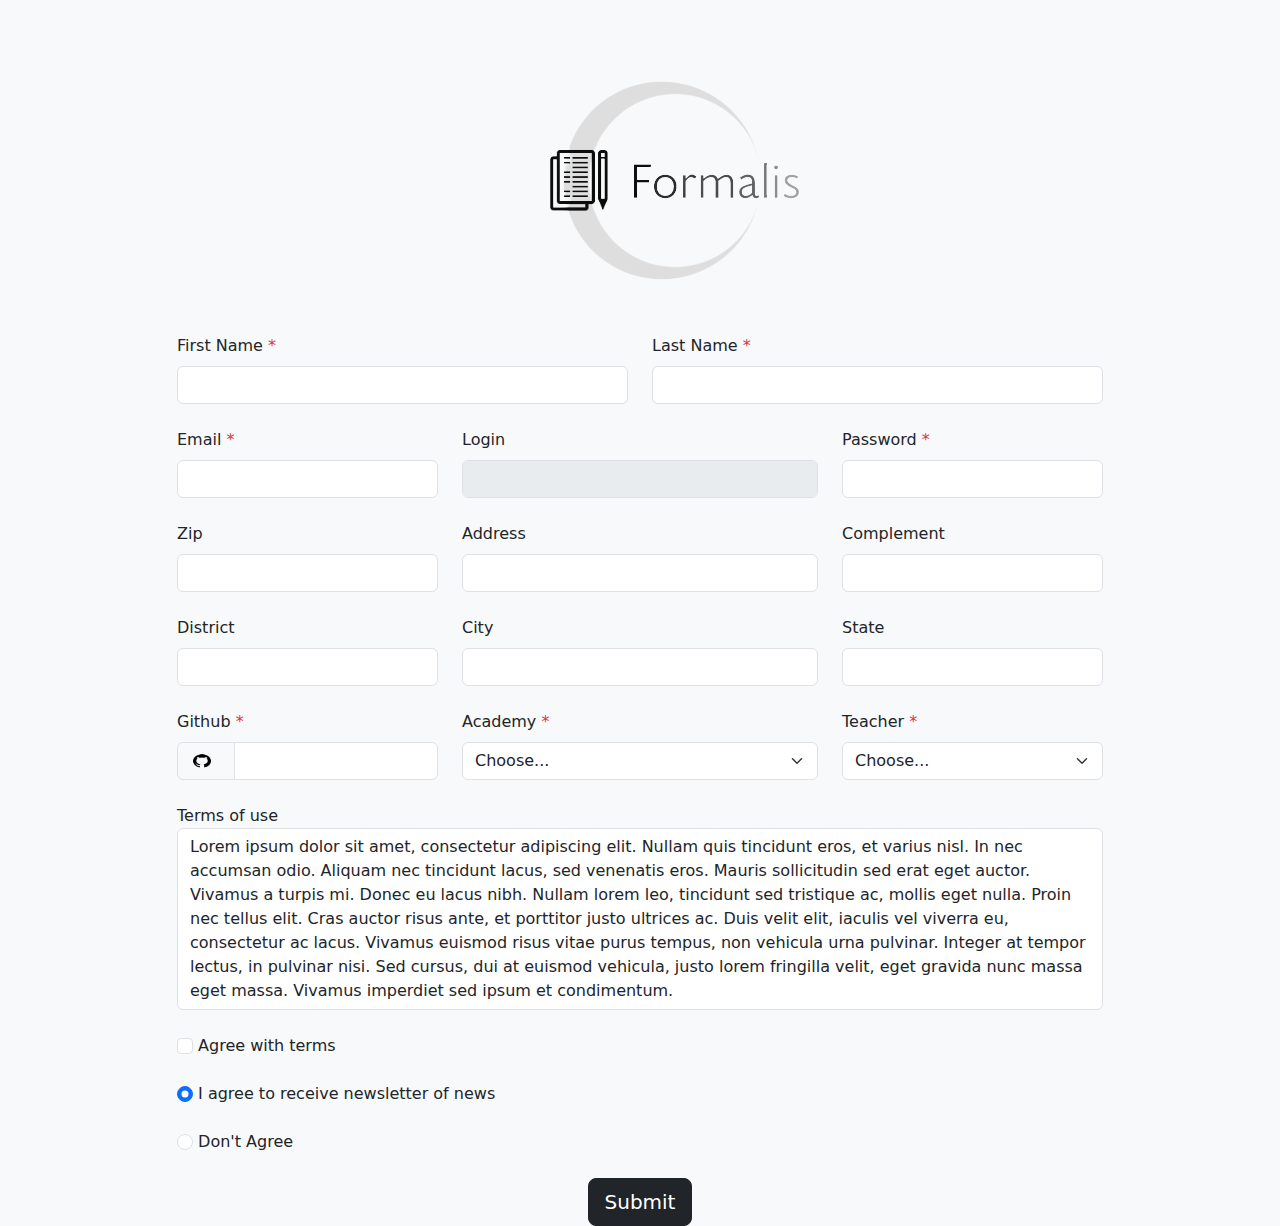
<file: desafioFrontEnd/index.html>
<!DOCTYPE html>
<html lang="pt-br">

<head>
    <meta charset="UTF-8">
    <meta http-equiv="X-UA-Compatible" content="IE=edge">
    <meta name="viewport" content="width=device-width, initial-scale=1.0">
    <script defer src="https://code.jquery.com/jquery-3.6.0.js"></script>
    <!-- JavaScript Bundle with Popper -->
    <script src="https://cdn.jsdelivr.net/npm/bootstrap@5.2.0-beta1/dist/js/bootstrap.bundle.min.js"></script>
    <script defer src="./main.js"></script>
    <link href="https://cdn.jsdelivr.net/npm/bootstrap@5.2.0-beta1/dist/css/bootstrap.min.css" rel="stylesheet">
    <link rel="icon" type="image/" href="./images/favicon.ico" />


    <title>Formalis</title>
</head>

<body class="bg-light">
    <div class="text-center">
        <img src="images/logo.png" class="rounded" alt="logo">
    </div>
    <div class="container">
        <form id="form" method="post" class="row justify-content-md-center g-4">
            <div class="col-md-5">
                <label for="inputFirstName" class="form-label">First Name <span class="text-danger">*</span></label>
                <input type="text" class="form-control" id="inputFirstName" name="firstName" required
                    pattern="^[A-Za-z]+$" title="You have to inform your first name">
            </div>
            <div class="col-md-5">
                <label for="inputLastName" class="form-label">Last Name <span class="text-danger">*</span></label>
                <input type="text" class="form-control" id="inputLastName" name="lastName" required
                    pattern="^[A-Za-z]+$" title="You have to inform your last name">
            </div>
            <div class="col-md-3">
                <label for="inputEmail" class="form-label">Email <span class="text-danger">*</span></label>
                <input type="email" class="form-control" id="inputEmail" name="email" required
                    pattern="^[\w-\.]+@([\w-]+\.)+[\w-]{2,4}$" title="You have to inform your email">
            </div>
            <div class="col-md-4">
                <label for="inputLogin" class="form-label">Login</label>
                <input type="text" class="form-control" id="inputLogin" name="login" disabled>
            </div>
            <div class="col-md-3">
                <label for="inputPassword" class="form-label">Password <span class="text-danger">*</span></label>
                <input type="password" class="form-control" id="inputPassword" name="password" required
                    pattern="^(?=.*[a-z])(?=.*[A-Z])(?=.*\d)(?=.*[@$!%*?&])[A-Za-z\d@$!%*?&]{8,}$"
                    title="You have to inform a strong password">
            </div>
            <div class="col-md-3">
                <label for="inputZip" class="form-label">Zip</label>
                <input type="number" class="form-control" id="inputZip" name="zip">
            </div>
            <div class="col-md-4">
                <label for="inputAddress" class="form-label">Address</label>
                <input type="text" class="form-control" id="inputAddress" name="address">
            </div>
            <div class="col-md-3">
                <label for="inputComplement" class="form-label">Complement</label>
                <input type="text" class="form-control" id="inputComplement" name="complement">
            </div>
            <div class="col-md-3">
                <label for="inputDistrict" class="form-label">District</label>
                <input type="text" class="form-control" id="inputDistrict" name="district">
            </div>
            <div class="col-md-4">
                <label for="inputCity" class="form-label">City</label>
                <input type="text" class="form-control" id="inputCity" name="city">
            </div>
            <div class="col-md-3">
                <label for="inputState" class="form-label">State</label>
                <input type="text" class="form-control" id="inputState" name="state">
            </div>
            <div class="mt-auto col-md-3">
                <label for="inputState" class="form-label">Github <span class="text-danger">*</span></label>
                <div class="input-group">
                    <span class="input-group-text"><img src="./images/githubLogo.png" alt="GithubLogo"
                            class="img-fluid w-75 h-75"></span>
                    <input type="text" class="form-control" id="inputGithub" aria-label=" GitHub"
                        aria-describedby="basic-addon1" name="github" required>
                </div>
            </div>
            <div class="col-md-4">
                <label for="inputAcademy" class="form-label">Academy <span class="text-danger">*</span></label>
                <select id="inputAcademy" name="academy" class="form-select" required>
                    <option value="">Choose...</option>
                    <option value="1">Academy .Net</option>
                </select>
            </div>
            <div class="col-md-3">
                <label for="inputTeacher" class="form-label">Teacher <span class="text-danger">*</span></label>
                <select id="inputTeacher" class="form-select" name="teacher" required>
                    <option value="">Choose...</option>
                    <option value="1">Alexandre Zamberlan</option>
                    <option value="2">Deivison Pasa</option>
                    <option value="3">Ricardo Frohlich</option>
                </select>
            </div>
            <div class="form-group col-sm-10">
                <label for="Terms">Terms of use</label>
                <div class="form-control" id="Terms" rows="5">Lorem ipsum dolor sit amet, consectetur
                    adipiscing elit. Nullam quis tincidunt eros, et varius nisl. In nec accumsan odio. Aliquam nec
                    tincidunt lacus, sed venenatis eros. Mauris sollicitudin sed erat eget auctor. Vivamus a turpis mi.
                    Donec eu lacus nibh. Nullam lorem leo, tincidunt sed tristique ac, mollis eget nulla. Proin nec
                    tellus elit. Cras auctor risus ante, et porttitor justo ultrices ac. Duis velit elit, iaculis vel
                    viverra eu, consectetur ac lacus. Vivamus euismod risus vitae purus tempus, non vehicula urna
                    pulvinar. Integer at tempor lectus, in pulvinar nisi. Sed cursus, dui at euismod vehicula, justo
                    lorem fringilla velit, eget gravida nunc massa eget massa. Vivamus imperdiet sed ipsum et
                    condimentum.
                </div>
            </div>
            <div class="col-sm-10">
                <input class="form-check-input" type="checkbox" id="gridCheck" name="agreeTerms" required>
                <label class="form-check-label">
                    Agree with terms
                </label>
            </div>
            <div class="col-sm-10">
                <input class="form-check-input" type="radio" name="radios" id="radios" value="1" checked>
                <label class="form-check-label">
                    I agree to receive newsletter of news
                </label>
            </div>
            <div class="col-sm-10">
                <input class="form-check-input" type="radio" name="radios" id="radios2" value="0">
                <label class="form-check-label">
                    Don't Agree
                </label>
            </div>
            <div class="text-center">
                <button type="submit" id="submit" class="btn btn-dark btn-lg">Submit</button>
            </div>
        </form>
    </div>

    <div class="col-md-8 mx-auto mt-5 pt-5 d-none" id="table">
        <table class="table">
            <tbody>
                <tr>
                    <th scope="row">First Name</th>
                    <td id="firstName"></td>
                </tr>
                <tr>
                    <th scope="row">Last Name</th>
                    <td id="lastName"></td>
                </tr>
                <tr>
                    <th scope="row">Email</th>
                    <td id="email"></td>
                </tr>
                <tr>
                    <th scope="row">Login</th>
                    <td id="login"></td>
                </tr>
                <tr>
                    <th scope="row">Password</th>
                    <td id="password"></td>
                </tr>
                <tr>
                    <th scope="row">Zip</th>
                    <td id="zip"></td>
                </tr>
                <tr>
                    <th scope="row">Address</th>
                    <td id="address"></td>
                </tr>
                <tr>
                    <th scope="row">Complement</th>
                    <td id="complement"></td>
                </tr>
                <tr>
                    <th scope="row">District</th>
                    <td id="district"></td>
                </tr>
                <tr>
                    <th scope="row">City</th>
                    <td id="city"></td>
                </tr>
                <tr>
                    <th scope="row">State</th>
                    <td id="state"></td>
                </tr>
                <tr>
                    <th scope="row">GitHub</th>
                    <td id="github"></td>
                </tr>
                <tr>
                    <th scope="row">Academy</th>
                    <td id="academy"></td>
                </tr>
                <tr>
                    <th scope="row">Teacher</th>
                    <td id="teacher"></td>
                </tr>
            </tbody>
        </table>
    </div>
</body>

</html>
</file>
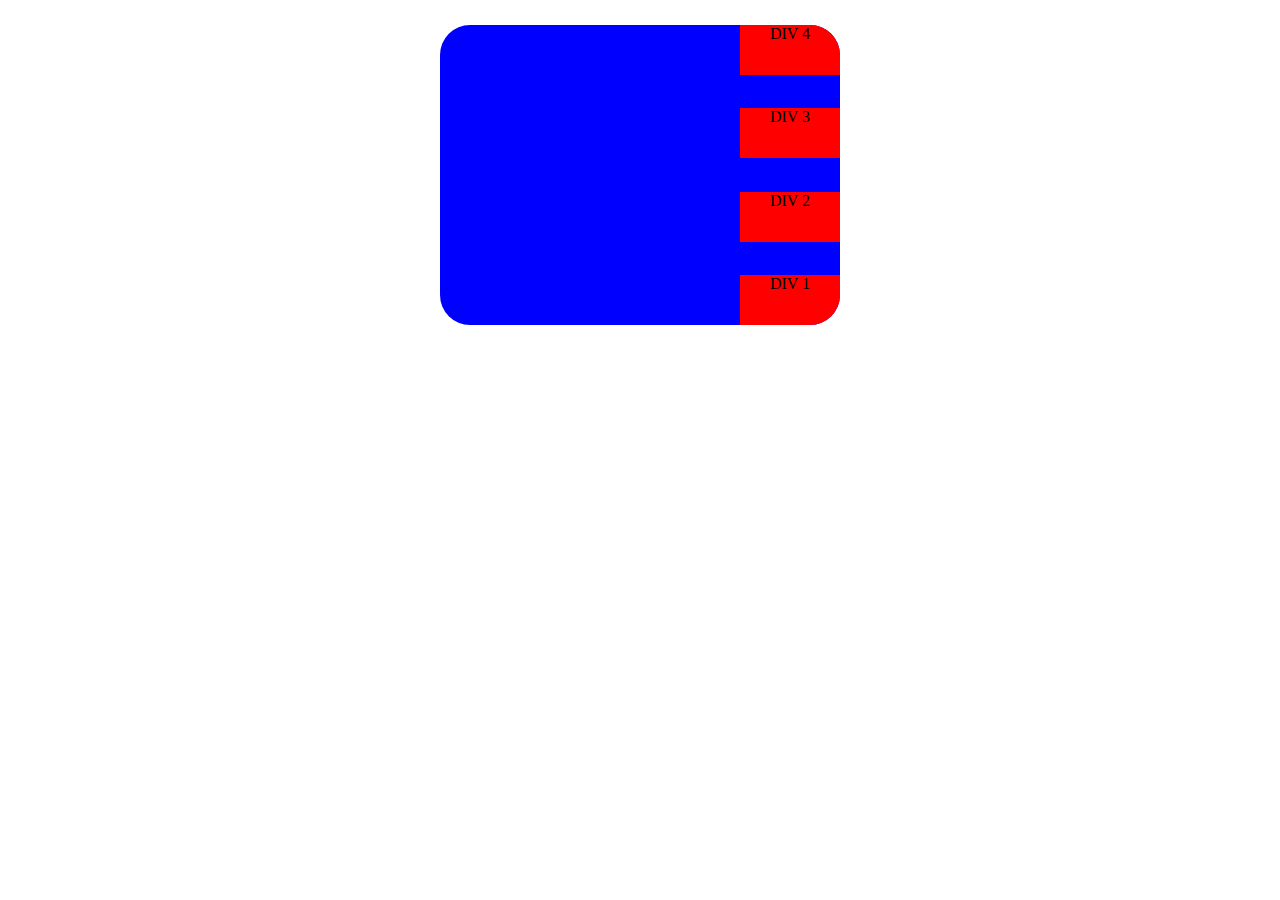
<file: exercicio02/index.html>
<!DOCTYPE html>
<html lang="pt-BR">
<head>
    <meta charset="UTF-8">
    <meta http-equiv="X-UA-Compatible" content="IE=edge">
    <meta name="viewport" content="width=device-width, initial-scale=1.0">
    <link rel="stylesheet" href="estilo.css">
    <title>Exercício 06-06</title>
</head>
<body>
    <div class="container">
        <div class="elemento">DIV 1</div>
        <div class="elemento">DIV 2</div>
        <div class="elemento">DIV 3</div>
        <div class="elemento">DIV 4</div>
    </div>
</body>
</html>
</file>
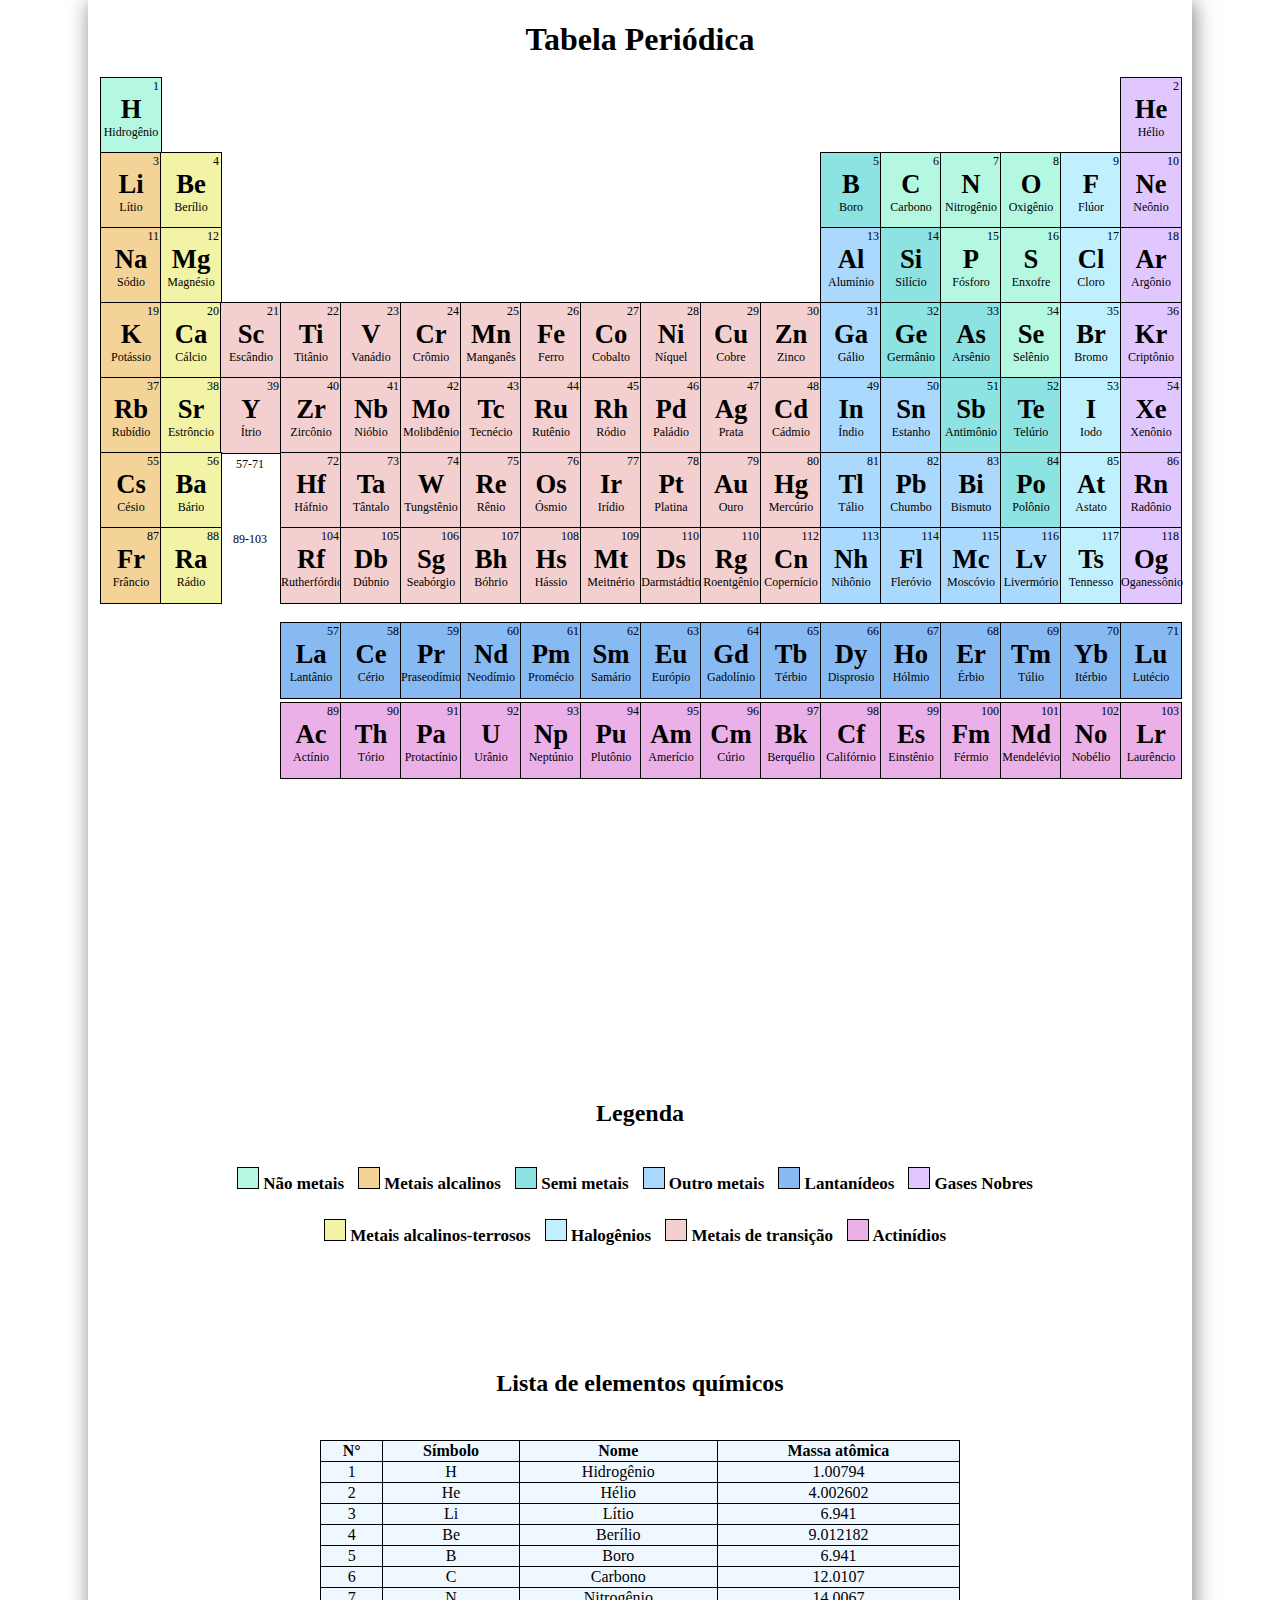
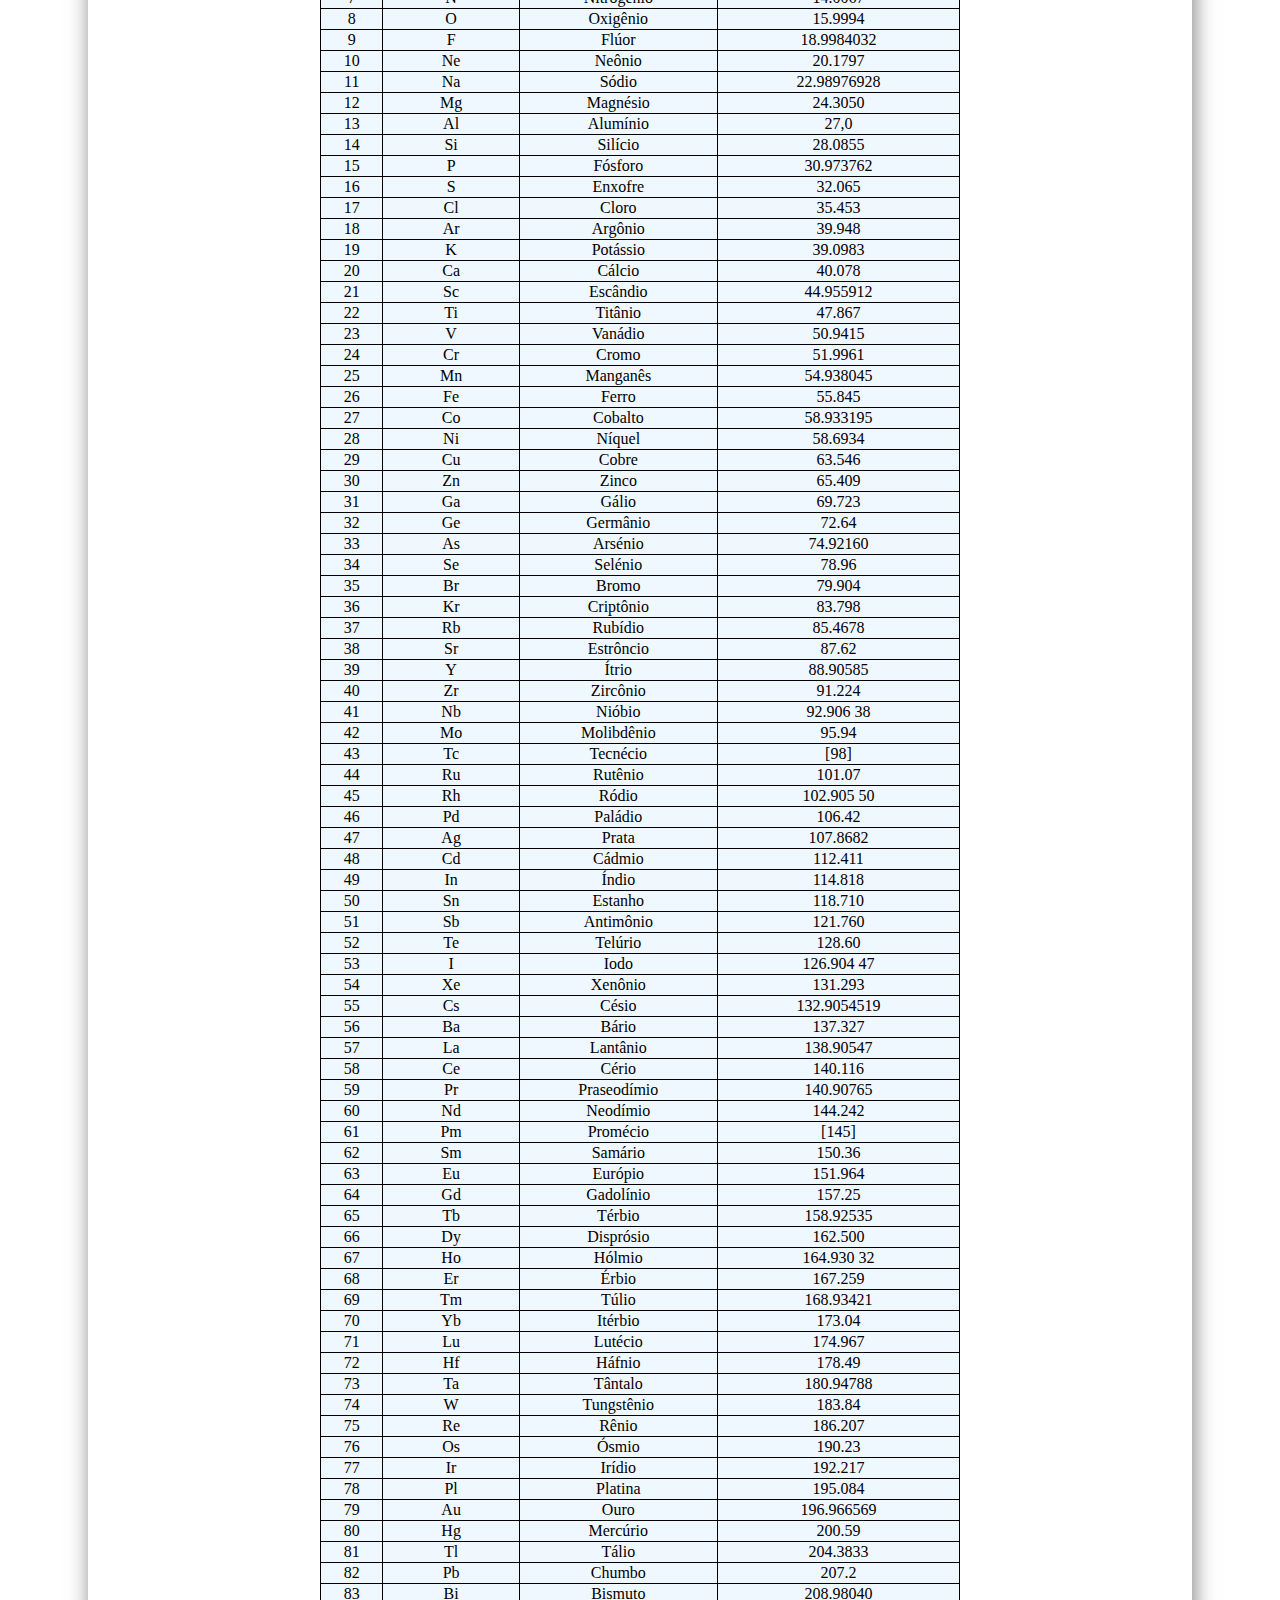
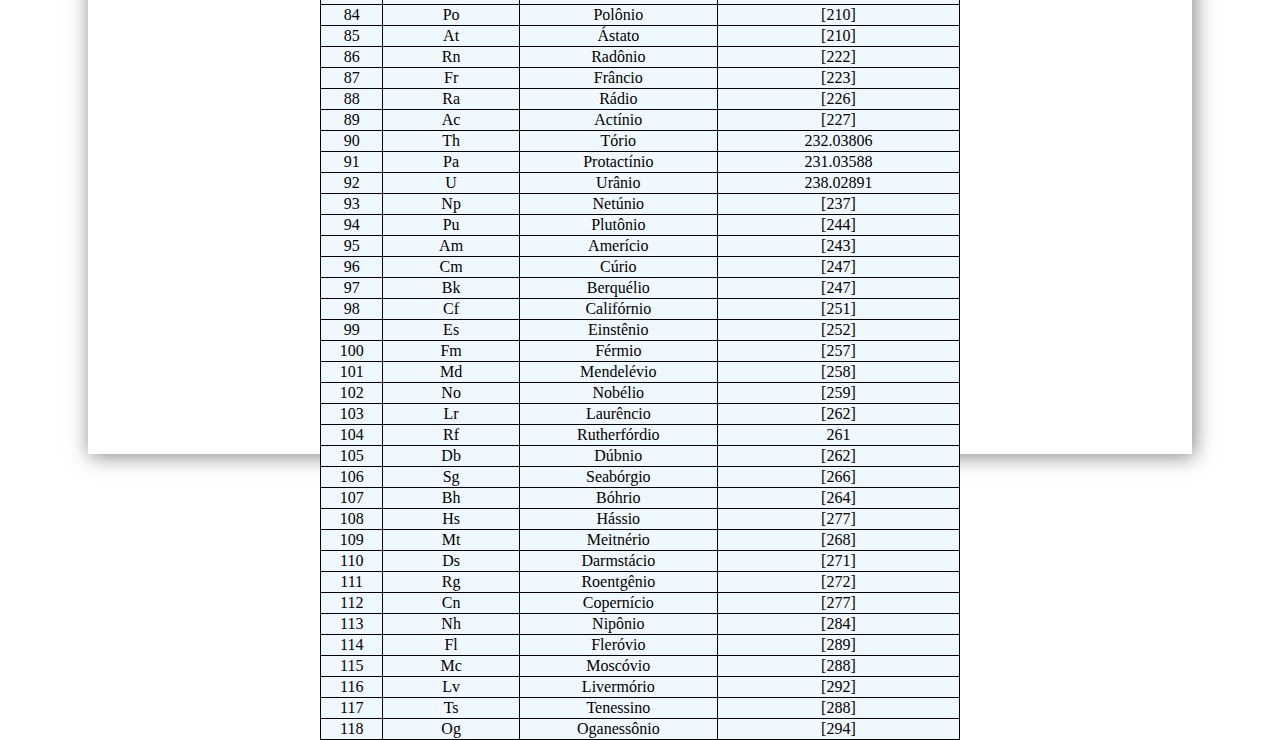
<file: exercicio03/index.html>
<!DOCTYPE html>
<html lang="pt-br">

<head>
    <meta charset="UTF-8">
    <meta http-equiv="X-UA-Compatible" content="IE=edge">
    <meta name="viewport" content="width=device-width, initial-scale=1.0">
    <link rel="stylesheet" href="estilo.css">
    <script src="https://ajax.googleapis.com/ajax/libs/jquery/3.6.0/jquery.min.js"></script>
    <title>Tabela Periódica</title>
</head>

<body>
    <h1>Tabela Periódica</h1>
    <div class="tabela-periodica">

        <div class="caixa nao-metais">
            <div class="numero-atomico">1</div>
            <div class="elemento">H</div>
            <div class="nome-elemento">Hidrogênio</div>
        </div>

        <div class="espaco"></div>
        <div class="espaco"></div>
        <div class="espaco"></div>
        <div class="espaco"></div>
        <div class="espaco"></div>
        <div class="espaco"></div>
        <div class="espaco"></div>
        <div class="espaco"></div>
        <div class="espaco"></div>
        <div class="espaco"></div>
        <div class="espaco"></div>
        <div class="espaco"></div>
        <div class="espaco"></div>
        <div class="espaco"></div>
        <div class="espaco"></div>
        <div class="espaco"></div>


        <div class="caixa gases-nobres">
            <div class="numero-atomico">2</div>
            <div class="elemento">He</div>
            <div class="nome-elemento">Hélio</div>
        </div>



        <div class="caixa metais-alcalinos">
            <div class="numero-atomico">3</div>
            <div class="elemento">Li</div>
            <div class="nome-elemento">Lítio</div>
        </div>


        <div class="caixa metais-alcalinos-terrosos">
            <div class="numero-atomico">4</div>
            <div class="elemento">Be</div>
            <div class="nome-elemento">Berílio</div>
        </div>

        <div class="espaco"></div>
        <div class="espaco"></div>
        <div class="espaco"></div>
        <div class="espaco"></div>
        <div class="espaco"></div>
        <div class="espaco"></div>
        <div class="espaco"></div>
        <div class="espaco"></div>
        <div class="espaco"></div>
        <div class="espaco"></div>

        <div class="caixa semi-metais">
            <div class="numero-atomico">5</div>
            <div class="elemento">B</div>
            <div class="nome-elemento">Boro</div>
        </div>

        <div class="caixa nao-metais">
            <div class="numero-atomico">6</div>
            <div class="elemento">C</div>
            <div class="nome-elemento">Carbono</div>
        </div>

        <div class="caixa nao-metais">
            <div class="numero-atomico">7</div>
            <div class="elemento">N</div>
            <div class="nome-elemento">Nitrogênio</div>
        </div>

        <div class="caixa nao-metais">
            <div class="numero-atomico">8</div>
            <div class="elemento">O</div>
            <div class="nome-elemento">Oxigênio</div>
        </div>

        <div class="caixa halogenios">
            <div class="numero-atomico">9</div>
            <div class="elemento">F</div>
            <div class="nome-elemento">Flúor</div>
        </div>

        <div class="caixa gases-nobres">
            <div class="numero-atomico">10</div>
            <div class="elemento">Ne</div>
            <div class="nome-elemento">Neônio</div>
        </div>

        <div class="caixa metais-alcalinos">
            <div class="numero-atomico">11</div>
            <div class="elemento">Na</div>
            <div class="nome-elemento">Sódio</div>
        </div>

        <div class="caixa metais-alcalinos-terrosos">
            <div class="numero-atomico">12</div>
            <div class="elemento">Mg</div>
            <div class="nome-elemento">Magnésio</div>
        </div>

        <div class="espaco"></div>
        <div class="espaco"></div>
        <div class="espaco"></div>
        <div class="espaco"></div>
        <div class="espaco"></div>
        <div class="espaco"></div>
        <div class="espaco"></div>
        <div class="espaco"></div>
        <div class="espaco"></div>
        <div class="espaco"></div>

        <div class="caixa outros-metais">
            <div class="numero-atomico">13</div>
            <div class="elemento">Al</div>
            <div class="nome-elemento">Alumínio</div>
        </div>

        <div class="caixa semi-metais">
            <div class="numero-atomico">14</div>
            <div class="elemento">Si</div>
            <div class="nome-elemento">Silício</div>
        </div>

        <div class="caixa nao-metais">
            <div class="numero-atomico">15</div>
            <div class="elemento">P</div>
            <div class="nome-elemento">Fósforo</div>
        </div>

        <div class="caixa nao-metais">
            <div class="numero-atomico">16</div>
            <div class="elemento">S</div>
            <div class="nome-elemento">Enxofre</div>
        </div>

        <div class="caixa halogenios">
            <div class="numero-atomico">17</div>
            <div class="elemento">Cl</div>
            <div class="nome-elemento">Cloro</div>
        </div>

        <div class="caixa gases-nobres">
            <div class="numero-atomico">18</div>
            <div class="elemento">Ar</div>
            <div class="nome-elemento">Argônio</div>
        </div>

        <div class="caixa metais-alcalinos">
            <div class="numero-atomico">19</div>
            <div class="elemento">K</div>
            <div class="nome-elemento">Potássio</div>
        </div>

        <div class="caixa metais-alcalinos-terrosos">
            <div class="numero-atomico">20</div>
            <div class="elemento">Ca</div>
            <div class="nome-elemento">Cálcio</div>
        </div>

        <div class="caixa metais">
            <div class="numero-atomico">21</div>
            <div class="elemento">Sc</div>
            <div class="nome-elemento">Escândio</div>
        </div>

        <div class="caixa metais">
            <div class="numero-atomico">22</div>
            <div class="elemento">Ti</div>
            <div class="nome-elemento">Titânio</div>
        </div>

        <div class="caixa metais">
            <div class="numero-atomico">23</div>
            <div class="elemento">V</div>
            <div class="nome-elemento">Vanádio</div>
        </div>

        <div class="caixa metais">
            <div class="numero-atomico">24</div>
            <div class="elemento">Cr</div>
            <div class="nome-elemento">Crômio</div>
        </div>

        <div class="caixa metais">
            <div class="numero-atomico">25</div>
            <div class="elemento">Mn</div>
            <div class="nome-elemento">Manganês</div>
        </div>

        <div class="caixa metais">
            <div class="numero-atomico">26</div>
            <div class="elemento">Fe</div>
            <div class="nome-elemento">Ferro</div>
        </div>

        <div class="caixa metais">
            <div class="numero-atomico">27</div>
            <div class="elemento">Co</div>
            <div class="nome-elemento">Cobalto</div>
        </div>

        <div class="caixa metais">
            <div class="numero-atomico">28</div>
            <div class="elemento">Ni</div>
            <div class="nome-elemento">Níquel</div>
        </div>

        <div class="caixa metais">
            <div class="numero-atomico">29</div>
            <div class="elemento">Cu</div>
            <div class="nome-elemento">Cobre</div>
        </div>

        <div class="caixa metais">
            <div class="numero-atomico">30</div>
            <div class="elemento">Zn</div>
            <div class="nome-elemento">Zinco</div>
        </div>

        <div class="caixa outros-metais">
            <div class="numero-atomico">31</div>
            <div class="elemento">Ga</div>
            <div class="nome-elemento">Gálio</div>
        </div>

        <div class="caixa semi-metais">
            <div class="numero-atomico">32</div>
            <div class="elemento">Ge</div>
            <div class="nome-elemento">Germânio</div>
        </div>

        <div class="caixa semi-metais">
            <div class="numero-atomico">33</div>
            <div class="elemento">As</div>
            <div class="nome-elemento">Arsênio</div>
        </div>

        <div class="caixa nao-metais">
            <div class="numero-atomico">34</div>
            <div class="elemento">Se</div>
            <div class="nome-elemento">Selênio</div>
        </div>

        <div class="caixa halogenios">
            <div class="numero-atomico">35</div>
            <div class="elemento">Br</div>
            <div class="nome-elemento">Bromo</div>
        </div>

        <div class="caixa gases-nobres">
            <div class="numero-atomico">36</div>
            <div class="elemento">Kr</div>
            <div class="nome-elemento">Criptônio</div>
        </div>

        <div class="caixa metais-alcalinos">
            <div class="numero-atomico">37</div>
            <div class="elemento">Rb</div>
            <div class="nome-elemento">Rubídio</div>
        </div>

        <div class="caixa metais-alcalinos-terrosos">
            <div class="numero-atomico">38</div>
            <div class="elemento">Sr</div>
            <div class="nome-elemento">Estrôncio</div>
        </div>

        <div class="caixa metais">
            <div class="numero-atomico">39</div>
            <div class="elemento">Y</div>
            <div class="nome-elemento">Ítrio</div>
        </div>

        <div class="caixa metais">
            <div class="numero-atomico">40</div>
            <div class="elemento">Zr</div>
            <div class="nome-elemento">Zircônio</div>
        </div>

        <div class="caixa metais">
            <div class="numero-atomico">41</div>
            <div class="elemento">Nb</div>
            <div class="nome-elemento">Nióbio</div>
        </div>

        <div class="caixa metais">
            <div class="numero-atomico">42</div>
            <div class="elemento">Mo</div>
            <div class="nome-elemento">Molibdênio</div>
        </div>

        <div class="caixa metais">
            <div class="numero-atomico">43</div>
            <div class="elemento">Tc</div>
            <div class="nome-elemento">Tecnécio</div>
        </div>

        <div class="caixa metais">
            <div class="numero-atomico">44</div>
            <div class="elemento">Ru</div>
            <div class="nome-elemento">Rutênio</div>
        </div>

        <div class="caixa metais">
            <div class="numero-atomico">45</div>
            <div class="elemento">Rh</div>
            <div class="nome-elemento">Ródio</div>
        </div>

        <div class="caixa metais">
            <div class="numero-atomico">46</div>
            <div class="elemento">Pd</div>
            <div class="nome-elemento">Paládio</div>
        </div>

        <div class="caixa metais">
            <div class="numero-atomico">47</div>
            <div class="elemento">Ag</div>
            <div class="nome-elemento">Prata</div>
        </div>

        <div class="caixa metais">
            <div class="numero-atomico">48</div>
            <div class="elemento">Cd</div>
            <div class="nome-elemento">Cádmio</div>
        </div>

        <div class="caixa outros-metais">
            <div class="numero-atomico">49</div>
            <div class="elemento">In</div>
            <div class="nome-elemento">Índio</div>
        </div>

        <div class="caixa outros-metais">
            <div class="numero-atomico">50</div>
            <div class="elemento">Sn</div>
            <div class="nome-elemento">Estanho</div>
        </div>

        <div class="caixa semi-metais">
            <div class="numero-atomico">51</div>
            <div class="elemento">Sb</div>
            <div class="nome-elemento">Antimônio</div>
        </div>

        <div class="caixa semi-metais">
            <div class="numero-atomico">52</div>
            <div class="elemento">Te</div>
            <div class="nome-elemento">Telúrio</div>
        </div>

        <div class="caixa halogenios">
            <div class="numero-atomico">53</div>
            <div class="elemento">I</div>
            <div class="nome-elemento">Iodo</div>
        </div>

        <div class="caixa gases-nobres">
            <div class="numero-atomico">54</div>
            <div class="elemento">Xe</div>
            <div class="nome-elemento">Xenônio</div>
        </div>

        <div class="caixa metais-alcalinos">
            <div class="numero-atomico">55</div>
            <div class="elemento">Cs</div>
            <div class="nome-elemento">Césio</div>
        </div>

        <div class="caixa metais-alcalinos-terrosos">
            <div class="numero-atomico">56</div>
            <div class="elemento">Ba</div>
            <div class="nome-elemento">Bário</div>
        </div>

        <div class="espaco">57-71</div>

        <div class="caixa metais">
            <div class="numero-atomico">72</div>
            <div class="elemento">Hf</div>
            <div class="nome-elemento">Háfnio</div>
        </div>

        <div class="caixa metais">
            <div class="numero-atomico">73</div>
            <div class="elemento">Ta</div>
            <div class="nome-elemento">Tântalo</div>
        </div>

        <div class="caixa metais">
            <div class="numero-atomico">74</div>
            <div class="elemento">W</div>
            <div class="nome-elemento">Tungstênio</div>
        </div>

        <div class="caixa metais">
            <div class="numero-atomico">75</div>
            <div class="elemento">Re</div>
            <div class="nome-elemento">Rênio</div>
        </div>

        <div class="caixa metais">
            <div class="numero-atomico">76</div>
            <div class="elemento">Os</div>
            <div class="nome-elemento">Ósmio</div>
        </div>

        <div class="caixa metais">
            <div class="numero-atomico">77</div>
            <div class="elemento">Ir</div>
            <div class="nome-elemento">Irídio</div>
        </div>

        <div class="caixa metais">
            <div class="numero-atomico">78</div>
            <div class="elemento">Pt</div>
            <div class="nome-elemento">Platina</div>
        </div>

        <div class="caixa metais">
            <div class="numero-atomico">79</div>
            <div class="elemento">Au</div>
            <div class="nome-elemento">Ouro</div>
        </div>

        <div class="caixa metais">
            <div class="numero-atomico">80</div>
            <div class="elemento">Hg</div>
            <div class="nome-elemento">Mercúrio</div>
        </div>

        <div class="caixa outros-metais">
            <div class="numero-atomico">81</div>
            <div class="elemento">Tl</div>
            <div class="nome-elemento">Tálio</div>
        </div>

        <div class="caixa outros-metais">
            <div class="numero-atomico">82</div>
            <div class="elemento">Pb</div>
            <div class="nome-elemento">Chumbo</div>
        </div>

        <div class="caixa outros-metais">
            <div class="numero-atomico">83</div>
            <div class="elemento">Bi</div>
            <div class="nome-elemento">Bismuto</div>
        </div>

        <div class="caixa semi-metais">
            <div class="numero-atomico">84</div>
            <div class="elemento">Po</div>
            <div class="nome-elemento">Polônio</div>
        </div>

        <div class="caixa halogenios">
            <div class="numero-atomico">85</div>
            <div class="elemento">At</div>
            <div class="nome-elemento">Astato</div>
        </div>

        <div class="caixa gases-nobres">
            <div class="numero-atomico">86</div>
            <div class="elemento">Rn</div>
            <div class="nome-elemento">Radônio</div>
        </div>

        <div class="caixa metais-alcalinos">
            <div class="numero-atomico">87</div>
            <div class="elemento">Fr</div>
            <div class="nome-elemento">Frâncio</div>
        </div>

        <div class="caixa metais-alcalinos-terrosos">
            <div class="numero-atomico">88</div>
            <div class="elemento">Ra</div>
            <div class="nome-elemento">Rádio</div>
        </div>

        <div class="espaco">89-103</div>

        <div class="caixa metais">
            <div class="numero-atomico">104</div>
            <div class="elemento">Rf</div>
            <div class="nome-elemento">Rutherfórdio</div>
        </div>

        <div class="caixa metais">
            <div class="numero-atomico">105</div>
            <div class="elemento">Db</div>
            <div class="nome-elemento">Dúbnio</div>
        </div>

        <div class="caixa metais">
            <div class="numero-atomico">106</div>
            <div class="elemento">Sg</div>
            <div class="nome-elemento">Seabórgio</div>
        </div>

        <div class="caixa metais">
            <div class="numero-atomico">107</div>
            <div class="elemento">Bh</div>
            <div class="nome-elemento">Bóhrio</div>
        </div>

        <div class="caixa metais">
            <div class="numero-atomico">108</div>
            <div class="elemento">Hs</div>
            <div class="nome-elemento">Hássio</div>
        </div>

        <div class="caixa metais">
            <div class="numero-atomico">109</div>
            <div class="elemento">Mt</div>
            <div class="nome-elemento">Meitnério</div>
        </div>

        <div class="caixa metais">
            <div class="numero-atomico">110</div>
            <div class="elemento">Ds</div>
            <div class="nome-elemento">Darmstádtio</div>
        </div>

        <div class="caixa metais">
            <div class="numero-atomico">110</div>
            <div class="elemento">Rg</div>
            <div class="nome-elemento">Roentgênio</div>
        </div>

        <div class="caixa metais">
            <div class="numero-atomico">112</div>
            <div class="elemento">Cn</div>
            <div class="nome-elemento">Copernício</div>
        </div>

        <div class="caixa outros-metais">
            <div class="numero-atomico">113</div>
            <div class="elemento">Nh</div>
            <div class="nome-elemento">Nihônio</div>
        </div>

        <div class="caixa outros-metais">
            <div class="numero-atomico">114</div>
            <div class="elemento">Fl</div>
            <div class="nome-elemento">Fleróvio</div>
        </div>

        <div class="caixa outros-metais">
            <div class="numero-atomico">115</div>
            <div class="elemento">Mc</div>
            <div class="nome-elemento">Moscóvio</div>
        </div>

        <div class="caixa outros-metais">
            <div class="numero-atomico">116</div>
            <div class="elemento">Lv</div>
            <div class="nome-elemento">Livermório</div>
        </div>

        <div class="caixa halogenios">
            <div class="numero-atomico">117</div>
            <div class="elemento">Ts</div>
            <div class="nome-elemento">Tennesso</div>
        </div>

        <div class="caixa gases-nobres">
            <div class="numero-atomico">118</div>
            <div class="elemento">Og</div>
            <div class="nome-elemento">Oganessônio</div>
        </div>

        <div class="espaco"></div>
        <div class="espaco"></div>
        <div class="espaco"></div>

        <div class="caixa lantanideos">
            <div class="numero-atomico">57</div>
            <div class="elemento">La</div>
            <div class="nome-elemento">Lantânio</div>
        </div>

        <div class="caixa lantanideos">
            <div class="numero-atomico">58</div>
            <div class="elemento">Ce</div>
            <div class="nome-elemento">Cério</div>
        </div>

        <div class="caixa lantanideos">
            <div class="numero-atomico">59</div>
            <div class="elemento">Pr</div>
            <div class="nome-elemento">Praseodímio</div>
        </div>

        <div class="caixa lantanideos">
            <div class="numero-atomico">60</div>
            <div class="elemento">Nd</div>
            <div class="nome-elemento">Neodímio</div>
        </div>

        <div class="caixa lantanideos">
            <div class="numero-atomico">61</div>
            <div class="elemento">Pm</div>
            <div class="nome-elemento">Promécio</div>
        </div>

        <div class="caixa lantanideos">
            <div class="numero-atomico">62</div>
            <div class="elemento">Sm</div>
            <div class="nome-elemento">Samário</div>
        </div>

        <div class="caixa lantanideos">
            <div class="numero-atomico">63</div>
            <div class="elemento">Eu</div>
            <div class="nome-elemento">Európio</div>
        </div>

        <div class="caixa lantanideos">
            <div class="numero-atomico">64</div>
            <div class="elemento">Gd</div>
            <div class="nome-elemento">Gadolínio</div>
        </div>

        <div class="caixa lantanideos">
            <div class="numero-atomico">65</div>
            <div class="elemento">Tb</div>
            <div class="nome-elemento">Térbio</div>
        </div>

        <div class="caixa lantanideos">
            <div class="numero-atomico">66</div>
            <div class="elemento">Dy</div>
            <div class="nome-elemento">Disprosio</div>
        </div>

        <div class="caixa lantanideos">
            <div class="numero-atomico">67</div>
            <div class="elemento">Ho</div>
            <div class="nome-elemento">Hólmio</div>
        </div>

        <div class="caixa lantanideos">
            <div class="numero-atomico">68</div>
            <div class="elemento">Er</div>
            <div class="nome-elemento">Érbio</div>
        </div>

        <div class="caixa lantanideos">
            <div class="numero-atomico">69</div>
            <div class="elemento">Tm</div>
            <div class="nome-elemento">Túlio</div>
        </div>

        <div class="caixa lantanideos">
            <div class="numero-atomico">70</div>
            <div class="elemento">Yb</div>
            <div class="nome-elemento">Itérbio</div>
        </div>

        <div class="caixa lantanideos">
            <div class="numero-atomico">71</div>
            <div class="elemento">Lu</div>
            <div class="nome-elemento">Lutécio</div>
        </div>

        <div class="espaco"></div>
        <div class="espaco"></div>
        <div class="espaco"></div>

        <div class="caixa actinidios">
            <div class="numero-atomico">89</div>
            <div class="elemento">Ac</div>
            <div class="nome-elemento">Actínio</div>
        </div>

        <div class="caixa actinidios">
            <div class="numero-atomico">90</div>
            <div class="elemento">Th</div>
            <div class="nome-elemento">Tório</div>
        </div>

        <div class="caixa actinidios">
            <div class="numero-atomico">91</div>
            <div class="elemento">Pa</div>
            <div class="nome-elemento">Protactínio</div>
        </div>

        <div class="caixa actinidios">
            <div class="numero-atomico">92</div>
            <div class="elemento">U</div>
            <div class="nome-elemento">Urânio</div>
        </div>

        <div class="caixa actinidios">
            <div class="numero-atomico">93</div>
            <div class="elemento">Np</div>
            <div class="nome-elemento">Neptúnio</div>
        </div>

        <div class="caixa actinidios">
            <div class="numero-atomico">94</div>
            <div class="elemento">Pu</div>
            <div class="nome-elemento">Plutônio</div>
        </div>

        <div class="caixa actinidios">
            <div class="numero-atomico">95</div>
            <div class="elemento">Am</div>
            <div class="nome-elemento">Amerício</div>
        </div>

        <div class="caixa actinidios">
            <div class="numero-atomico">96</div>
            <div class="elemento">Cm</div>
            <div class="nome-elemento">Cúrio</div>
        </div>

        <div class="caixa actinidios">
            <div class="numero-atomico">97</div>
            <div class="elemento">Bk</div>
            <div class="nome-elemento">Berquélio</div>
        </div>

        <div class="caixa actinidios">
            <div class="numero-atomico">98</div>
            <div class="elemento">Cf</div>
            <div class="nome-elemento">Califórnio</div>
        </div>

        <div class="caixa actinidios">
            <div class="numero-atomico">99</div>
            <div class="elemento">Es</div>
            <div class="nome-elemento">Einstênio</div>
        </div>

        <div class="caixa actinidios">
            <div class="numero-atomico">100</div>
            <div class="elemento">Fm</div>
            <div class="nome-elemento">Férmio</div>
        </div>

        <div class="caixa actinidios">
            <div class="numero-atomico">101</div>
            <div class="elemento">Md</div>
            <div class="nome-elemento">Mendelévio</div>
        </div>

        <div class="caixa actinidios">
            <div class="numero-atomico">102</div>
            <div class="elemento">No</div>
            <div class="nome-elemento">Nobélio</div>
        </div>

        <div class="caixa actinidios">
            <div class="numero-atomico">103</div>
            <div class="elemento">Lr</div>
            <div class="nome-elemento">Laurêncio</div>
        </div>
    </div>

    <div class="legenda">
        <h2>Legenda</h2>
        <div class="legendas">
            <div class="legenda-caixa nao-metais"></div>
            Não metais
        </div>

        <div class="legendas">
            <div class="legenda-caixa metais-alcalinos"></div>
            Metais alcalinos
        </div>

        <div class="legendas">
            <div class="legenda-caixa semi-metais"></div>
            Semi metais
        </div>

        <div class="legendas">
            <div class="legenda-caixa outros-metais"></div>
            Outro metais
        </div>

        <div class="legendas">
            <div class="legenda-caixa lantanideos"></div>
            Lantanídeos
        </div>

        <div class="legendas">
            <div class="legenda-caixa gases-nobres"></div>
            Gases Nobres
        </div>

        <div class="legendas">
            <div class="legenda-caixa metais-alcalinos-terrosos"></div>
            Metais alcalinos-terrosos
        </div>

        <div class="legendas">
            <div class="legenda-caixa halogenios"></div>
            Halogênios
        </div>

        <div class="legendas">
            <div class="legenda-caixa metais"></div>
            Metais de transição
        </div>

        <div class="legendas">
            <div class="legenda-caixa actinidios"></div>
            Actinídios
        </div>
    </div>

    <h2 id="lista" class="tabela-titulo">Lista de elementos químicos</h2>
    <table class="lista-elementos">
        <tr>
            <th class="num">N°</th>
            <th class="sbl">Símbolo</th>
            <th class="name">Nome</th>
            <th class="ma">Massa atômica</th>
        </tr>
        <tr>
            <td>1</td>
            <td>H</td>
            <td>Hidrogênio</td>
            <td>1.00794</td>
        </tr>
        <tr>
            <td>2</td>
            <td>He</td>
            <td>Hélio</td>
            <td>4.002602</td>
        </tr>
        <tr>
            <td>3</td>
            <td>Li</td>
            <td>Lítio</td>
            <td>6.941</td>
        </tr>
        <tr>
            <td>4</td>
            <td>Be</td>
            <td>Berílio</td>
            <td>9.012182</td>
        </tr>
        <tr>
            <td>5</td>
            <td>B</td>
            <td>Boro</td>
            <td>6.941</td>
        </tr>
        <tr>
            <td>6</td>
            <td>C</td>
            <td>Carbono</td>
            <td>12.0107</td>
        </tr>
        <tr>
            <td>7</td>
            <td>N</td>
            <td>Nitrogênio</td>
            <td>14.0067</td>
        </tr>
        <tr>
            <td>8</td>
            <td>O</td>
            <td>Oxigênio</td>
            <td>15.9994</td>
        </tr>
        <tr>
            <td>9</td>
            <td>F</td>
            <td>Flúor</td>
            <td>18.9984032</td>
        </tr>
        <tr>
            <td>10</td>
            <td>Ne</td>
            <td>Neônio</td>
            <td>20.1797</td>
        </tr>
        <tr>
            <td>11</td>
            <td>Na</td>
            <td>Sódio</td>
            <td>22.98976928</td>
        </tr>
        <tr>
            <td>12</td>
            <td>Mg</td>
            <td>Magnésio</td>
            <td>24.3050</td>
        </tr>
        <tr>
            <td>13</td>
            <td>Al</td>
            <td>Alumínio</td>
            <td>27,0</td>
        </tr>
        <tr>
            <td>14</td>
            <td>Si</td>
            <td>Silício</td>
            <td>28.0855</td>
        </tr>
        <tr>
            <td>15</td>
            <td>P</td>
            <td>Fósforo</td>
            <td>30.973762</td>
        </tr>
        <tr>
            <td>16</td>
            <td>S</td>
            <td>Enxofre</td>
            <td>32.065</td>
        </tr>
        <tr>
            <td>17</td>
            <td>Cl</td>
            <td>Cloro</td>
            <td>35.453</td>
        </tr>
        <tr>
            <td>18</td>
            <td>Ar</td>
            <td>Argônio</td>
            <td>39.948</td>
        </tr>
        <tr>
            <td>19</td>
            <td>K</td>
            <td>Potássio</td>
            <td>39.0983</td>
        </tr>
        <tr>
            <td>20</td>
            <td>Ca</td>
            <td>Cálcio</td>
            <td>40.078</td>
        </tr>
        <tr>
            <td>21</td>
            <td>Sc</td>
            <td>Escândio</td>
            <td>44.955912</td>
        </tr>
        <tr>
            <td>22</td>
            <td>Ti</td>
            <td>Titânio</td>
            <td>47.867</td>
        </tr>
        <tr>
            <td>23</td>
            <td>V</td>
            <td>Vanádio</td>
            <td>50.9415</td>
        </tr>
        <tr>
            <td>24</td>
            <td>Cr</td>
            <td>Cromo</td>
            <td>51.9961</td>
        </tr>
        <tr>
            <td>25</td>
            <td>Mn</td>
            <td>Manganês</td>
            <td>54.938045</td>
        </tr>
        <tr>
            <td>26</td>
            <td>Fe</td>
            <td>Ferro</td>
            <td>55.845</td>
        </tr>
        <tr>
            <td>27</td>
            <td>Co</td>
            <td>Cobalto</td>
            <td>58.933195</td>
        </tr>
        <tr>
            <td>28</td>
            <td>Ni</td>
            <td>Níquel</td>
            <td>58.6934</td>
        </tr>
        <tr>
            <td>29</td>
            <td>Cu</td>
            <td>Cobre</td>
            <td>63.546</td>
        </tr>
        <tr>
            <td>30</td>
            <td>Zn</td>
            <td>Zinco</td>
            <td>65.409</td>
        </tr>
        <tr>
            <td>31</td>
            <td>Ga</td>
            <td>Gálio</td>
            <td>69.723</td>
        </tr>
        <tr>
            <td>32</td>
            <td>Ge</td>
            <td>Germânio</td>
            <td>72.64</td>
        </tr>
        <tr>
            <td>33</td>
            <td>As</td>
            <td>Arsénio</td>
            <td>74.92160</td>
        </tr>
        <tr>
            <td>34</td>
            <td>Se</td>
            <td>Selénio</td>
            <td>78.96</td>
        </tr>
        <tr>
            <td>35</td>
            <td>Br</td>
            <td>Bromo</td>
            <td>79.904</td>
        </tr>
        <tr>
            <td>36</td>
            <td>Kr</td>
            <td>Criptônio</td>
            <td>83.798</td>
        </tr>
        <tr>
            <td>37</td>
            <td>Rb</td>
            <td>Rubídio</td>
            <td>85.4678</td>
        </tr>
        <tr>
            <td>38</td>
            <td>Sr</td>
            <td>Estrôncio</td>
            <td>87.62</td>
        </tr>
        <tr>
            <td>39</td>
            <td>Y</td>
            <td>Ítrio</td>
            <td>88.90585</td>
        </tr>
        <tr>
            <td>40</td>
            <td>Zr</td>
            <td>Zircônio</td>
            <td>91.224</td>
        </tr>
        <tr>
            <td>41</td>
            <td>Nb</td>
            <td>Nióbio</td>
            <td>92.906 38</td>
        </tr>
        <tr>
            <td>42</td>
            <td>Mo</td>
            <td>Molibdênio</td>
            <td>95.94</td>
        </tr>
        <tr>
            <td>43</td>
            <td>Tc</td>
            <td>Tecnécio</td>
            <td>[98]</td>
        </tr>
        <tr>
            <td>44</td>
            <td>Ru</td>
            <td>Rutênio</td>
            <td>101.07</td>
        </tr>
        <tr>
            <td>45</td>
            <td>Rh</td>
            <td>Ródio</td>
            <td>102.905 50</td>
        </tr>
        <tr>
            <td>46</td>
            <td>Pd</td>
            <td>Paládio</td>
            <td>106.42</td>
        </tr>
        <tr>
            <td>47</td>
            <td>Ag</td>
            <td>Prata</td>
            <td>107.8682</td>
        </tr>
        <tr>
            <td>48</td>
            <td>Cd</td>
            <td>Cádmio</td>
            <td>112.411</td>
        </tr>
        <tr>
            <td>49</td>
            <td>In</td>
            <td>Índio</td>
            <td>114.818</td>
        </tr>
        <tr>
            <td>50</td>
            <td>Sn</td>
            <td>Estanho</td>
            <td>118.710</td>
        </tr>
        <tr>
            <td>51</td>
            <td>Sb</td>
            <td>Antimônio</td>
            <td>121.760</td>
        </tr>
        <tr>
            <td>52</td>
            <td>Te</td>
            <td>Telúrio</td>
            <td>128.60</td>
        </tr>
        <tr>
            <td>53</td>
            <td>I</td>
            <td>Iodo</td>
            <td>126.904 47</td>
        </tr>
        <tr>
            <td>54</td>
            <td>Xe</td>
            <td>Xenônio</td>
            <td>131.293</td>
        </tr>
        <tr>
            <td>55</td>
            <td>Cs</td>
            <td>Césio</td>
            <td>132.9054519</td>
        </tr>
        <tr>
            <td>56</td>
            <td>Ba</td>
            <td>Bário</td>
            <td>137.327</td>
        </tr>
        <tr>
            <td>57</td>
            <td>La</td>
            <td>Lantânio</td>
            <td>138.90547</td>
        </tr>
        <tr>
            <td>58</td>
            <td>Ce</td>
            <td>Cério</td>
            <td>140.116</td>
        </tr>
        <tr>
            <td>59</td>
            <td>Pr</td>
            <td>Praseodímio</td>
            <td>140.90765</td>
        </tr>
        <tr>
            <td>60</td>
            <td>Nd</td>
            <td>Neodímio</td>
            <td>144.242</td>
        </tr>
        <tr>
            <td>61</td>
            <td>Pm</td>
            <td>Promécio</td>
            <td>[145]</td>
        </tr>
        <tr>
            <td>62</td>
            <td>Sm</td>
            <td>Samário</td>
            <td>150.36</td>
        </tr>
        <tr>
            <td>63</td>
            <td>Eu</td>
            <td>Európio</td>
            <td>151.964</td>
        </tr>
        <tr>
            <td>64</td>
            <td>Gd</td>
            <td>Gadolínio</td>
            <td>157.25</td>
        </tr>
        <tr>
            <td>65</td>
            <td>Tb</td>
            <td>Térbio</td>
            <td>158.92535</td>
        </tr>
        <tr>
            <td>66</td>
            <td>Dy</td>
            <td>Disprósio</td>
            <td>162.500</td>
        </tr>
        <tr>
            <td>67</td>
            <td>Ho</td>
            <td>Hólmio</td>
            <td>164.930 32</td>
        </tr>
        <tr>
            <td>68</td>
            <td>Er</td>
            <td>Érbio</td>
            <td>167.259</td>
        </tr>
        <tr>
            <td>69</td>
            <td>Tm</td>
            <td>Túlio</td>
            <td>168.93421</td>
        </tr>
        <tr>
            <td>70</td>
            <td>Yb</td>
            <td>Itérbio</td>
            <td>173.04</td>
        </tr>
        <tr>
            <td>71</td>
            <td>Lu</td>
            <td>Lutécio</td>
            <td>174.967</td>
        </tr>
        <tr>
            <td>72</td>
            <td>Hf</td>
            <td>Háfnio</td>
            <td>178.49</td>
        </tr>
        <tr>
            <td>73</td>
            <td>Ta</td>
            <td>Tântalo</td>
            <td>180.94788</td>
        </tr>
        <tr>
            <td>74</td>
            <td>W</td>
            <td>Tungstênio</td>
            <td>183.84</td>
        </tr>
        <tr>
            <td>75</td>
            <td>Re</td>
            <td>Rênio</td>
            <td>186.207</td>
        </tr>
        <tr>
            <td>76</td>
            <td>Os</td>
            <td>Ósmio</td>
            <td>190.23</td>
        </tr>
        <tr>
            <td>77</td>
            <td>Ir</td>
            <td>Irídio</td>
            <td>192.217</td>
        </tr>
        <tr>
            <td>78</td>
            <td>Pl</td>
            <td>Platina</td>
            <td>195.084</td>
        </tr>
        <tr>
            <td>79</td>
            <td>Au</td>
            <td>Ouro</td>
            <td>196.966569</td>
        </tr>
        <tr>
            <td>80</td>
            <td>Hg</td>
            <td>Mercúrio</td>
            <td>200.59</td>
        </tr>
        <tr>
            <td>81</td>
            <td>Tl</td>
            <td>Tálio</td>
            <td>204.3833</td>
        </tr>
        <tr>
            <td>82</td>
            <td>Pb</td>
            <td>Chumbo</td>
            <td>207.2</td>
        </tr>
        <tr>
            <td>83</td>
            <td>Bi</td>
            <td>Bismuto</td>
            <td>208.98040</td>
        </tr>
        <tr>
            <td>84</td>
            <td>Po</td>
            <td>Polônio</td>
            <td>[210]</td>
        </tr>
        <tr>
            <td>85</td>
            <td>At</td>
            <td>Ástato</td>
            <td>[210]</td>
        </tr>
        <tr>
            <td>86</td>
            <td>Rn</td>
            <td>Radônio</td>
            <td>[222]</td>
        </tr>
        <tr>
            <td>87</td>
            <td>Fr</td>
            <td>Frâncio</td>
            <td>[223]</td>
        </tr>
        <tr>
            <td>88</td>
            <td>Ra</td>
            <td>Rádio</td>
            <td>[226]</td>
        </tr>
        <tr>
            <td>89</td>
            <td>Ac</td>
            <td>Actínio</td>
            <td>[227]</td>
        </tr>
        <tr>
            <td>90</td>
            <td>Th</td>
            <td>Tório</td>
            <td>232.03806</td>
        </tr>
        <tr>
            <td>91</td>
            <td>Pa</td>
            <td>Protactínio</td>
            <td>231.03588</td>
        </tr>
        <tr>
            <td>92</td>
            <td>U</td>
            <td>Urânio</td>
            <td>238.02891</td>
        </tr>
        <tr>
            <td>93</td>
            <td>Np</td>
            <td>Netúnio</td>
            <td>[237]</td>
        </tr>
        <tr>
            <td>94</td>
            <td>Pu</td>
            <td>Plutônio</td>
            <td>[244]</td>
        </tr>
        <tr>
            <td>95</td>
            <td>Am</td>
            <td>Amerício</td>
            <td>[243]</td>
        </tr>
        <tr>
            <td>96</td>
            <td>Cm</td>
            <td>Cúrio</td>
            <td>[247]</td>
        </tr>
        <tr>
            <td>97</td>
            <td>Bk</td>
            <td>Berquélio</td>
            <td>[247]</td>
        </tr>
        <tr>
            <td>98</td>
            <td>Cf</td>
            <td>Califórnio</td>
            <td>[251]</td>
        </tr>
        <tr>
            <td>99</td>
            <td>Es</td>
            <td>Einstênio</td>
            <td>[252]</td>
        </tr>
        <tr>
            <td>100</td>
            <td>Fm</td>
            <td>Férmio</td>
            <td>[257]</td>
        </tr>
        <tr>
            <td>101</td>
            <td>Md</td>
            <td>Mendelévio</td>
            <td>[258]</td>
        </tr>
        <tr>
            <td>102</td>
            <td>No</td>
            <td>Nobélio</td>
            <td>[259]</td>
        </tr>
        <tr>
            <td>103</td>
            <td>Lr</td>
            <td>Laurêncio</td>
            <td>[262]</td>
        </tr>
        <tr>
            <td>104</td>
            <td>Rf</td>
            <td>Rutherfórdio</td>
            <td>261</td>
        </tr>
        <tr>
            <td>105</td>
            <td>Db</td>
            <td>Dúbnio</td>
            <td>[262]</td>
        </tr>
        <tr>
            <td>106</td>
            <td>Sg</td>
            <td>Seabórgio</td>
            <td>[266]</td>
        </tr>
        <tr>
            <td>107</td>
            <td>Bh</td>
            <td>Bóhrio</td>
            <td>[264]</td>
        </tr>
        <tr>
            <td>108</td>
            <td>Hs</td>
            <td>Hássio</td>
            <td>[277]</td>
        </tr>
        <tr>
            <td>109</td>
            <td>Mt</td>
            <td>Meitnério</td>
            <td>[268]</td>
        </tr>
        <tr>
            <td>110</td>
            <td>Ds</td>
            <td>Darmstácio</td>
            <td>[271]</td>
        </tr>
        <tr>
            <td>111</td>
            <td>Rg</td>
            <td>Roentgênio</td>
            <td>[272]</td>
        </tr>
        <tr>
            <td>112</td>
            <td>Cn</td>
            <td>Copernício</td>
            <td>[277]</td>
        </tr>
        <tr>
            <td>113</td>
            <td>Nh</td>
            <td>Nipônio</td>
            <td>[284]</td>
        </tr>
        <tr>
            <td>114</td>
            <td>Fl</td>
            <td>Fleróvio</td>
            <td>[289]</td>
        </tr>
        <tr>
            <td>115</td>
            <td>Mc</td>
            <td>Moscóvio</td>
            <td>[288]</td>
        </tr>
        <tr>
            <td>116</td>
            <td>Lv</td>
            <td>Livermório</td>
            <td>[292]</td>
        </tr>
        <tr>
            <td>117</td>
            <td>Ts</td>
            <td>Tenessino</td>
            <td>[288]</td>
        </tr>
        <tr>
            <td>118</td>
            <td>Og</td>
            <td>Oganessônio</td>
            <td>[294]</td>
        </tr>
    </table>
    <script>
        $(".caixa").click(function () {
            window.scrollTo(0, document.querySelector(".lista-elementos").scrollHeight / 2.5);
        }
        )
    </script>
</body>

</html>
</file>
<file: exercicio02/estilo.css>
* {
    margin: 0;
    padding: 0;
}

.container {
    height: 300px;
    width: 400px;
    border-radius: 30px;
    background-color: blue;
    margin: 25px auto;
    display: flex;
    flex-direction: column-reverse;
    justify-content: space-between;
    align-items: flex-end;
    overflow: hidden;
}

.elemento {
    width: 100px;
    height: 50px;
    background-color: red;
    text-align: center;
}
</file>
<file: exercicio03/estilo.css>
h1 {
    text-align: center;
    z-index: -70px;
    color: black;
}

.tabela-periodica {
    display: grid;
    grid-template-columns: repeat(18, 60px);
    grid-template-rows: repeat(9, 75px);
    position: absolute;
    top: 0%;
    right: 50%;
    transform: translateX(50%);
    border: 2px solid white;
    padding: 75px 10px 2900px 10px;
    box-sizing: border-box;
    box-shadow: 2px 2px 20px rgba(0, 0, 0, .5);
}

.caixa {
    width: 60px;
    height: 75px;
    border: 1px solid black;
}

.caixa:hover div {
    cursor: pointer;
    transform: scale(1.1);
    background: white;
    box-shadow: 2px 2px 20px rgba(0, 0, 0, .5);
}

.espaco {
    margin-top: 5px;
    font-size: 9pt;
    text-align: center;
}

.nao-metais {
    background-color: rgb(180, 248, 226);
}

.metais-alcalinos {
    background-color: rgb(243, 211, 151);
}

.metais-alcalinos-terrosos {
    background-color: rgb(242, 243, 165);
}

.metais {
    background-color: rgb(243, 207, 207);
}

.semi-metais {
    background-color: rgb(141, 226, 226);
}

.outros-metais {
    background-color: rgb(171, 216, 253);
}

.halogenios {
    background-color: rgb(192, 240, 253);
}

.gases-nobres {
    background-color: rgb(225, 199, 255);
}

.lantanideos {
    background-color: rgb(135, 185, 243);
    margin-top: 20px;
}

.actinidios {
    background-color: rgb(235, 176, 232);
    margin-top: 25px;
}

.numero-atomico {
    font-size: 9pt;
    margin-right: 2px;
    margin-top: 1px;
    text-align: right;
}

.elemento {
    font-weight: bold;
    font-size: 20pt;
    text-align: center;
}

.nome-elemento {
    font-size: 9pt;
    text-align: center;
}

.legenda {
    width: 70%;
    left: 50%;
    transform: translateX(-50%);
    position: absolute;
    top: 120%;
    text-align: center;
    color: black;
}

.legendas {
    margin-right: 10px;
    font-weight: bold;
    font-size: 17px;
    display: inline-block;
}

.legenda-caixa {
    display: inline-block;
    width: 20px;
    height: 20px;
    border: 1px solid black;
}

.tabela-titulo {
    position: absolute;
    top: 150%;
    left: 50%;
    transform: translateX(-50%);
}

.lista-elementos,
th,
td {
    border: 1px solid;
    border-collapse: collapse;
    cursor: pointer;
}

.lista-elementos {
    position: absolute;
    background-color: aliceblue;
    text-align: center;
    width: 50%;
    left: 50%;
    transform: translateX(-50%);
    position: absolute;
    top: 160%;
    color: black;
}
</file>
